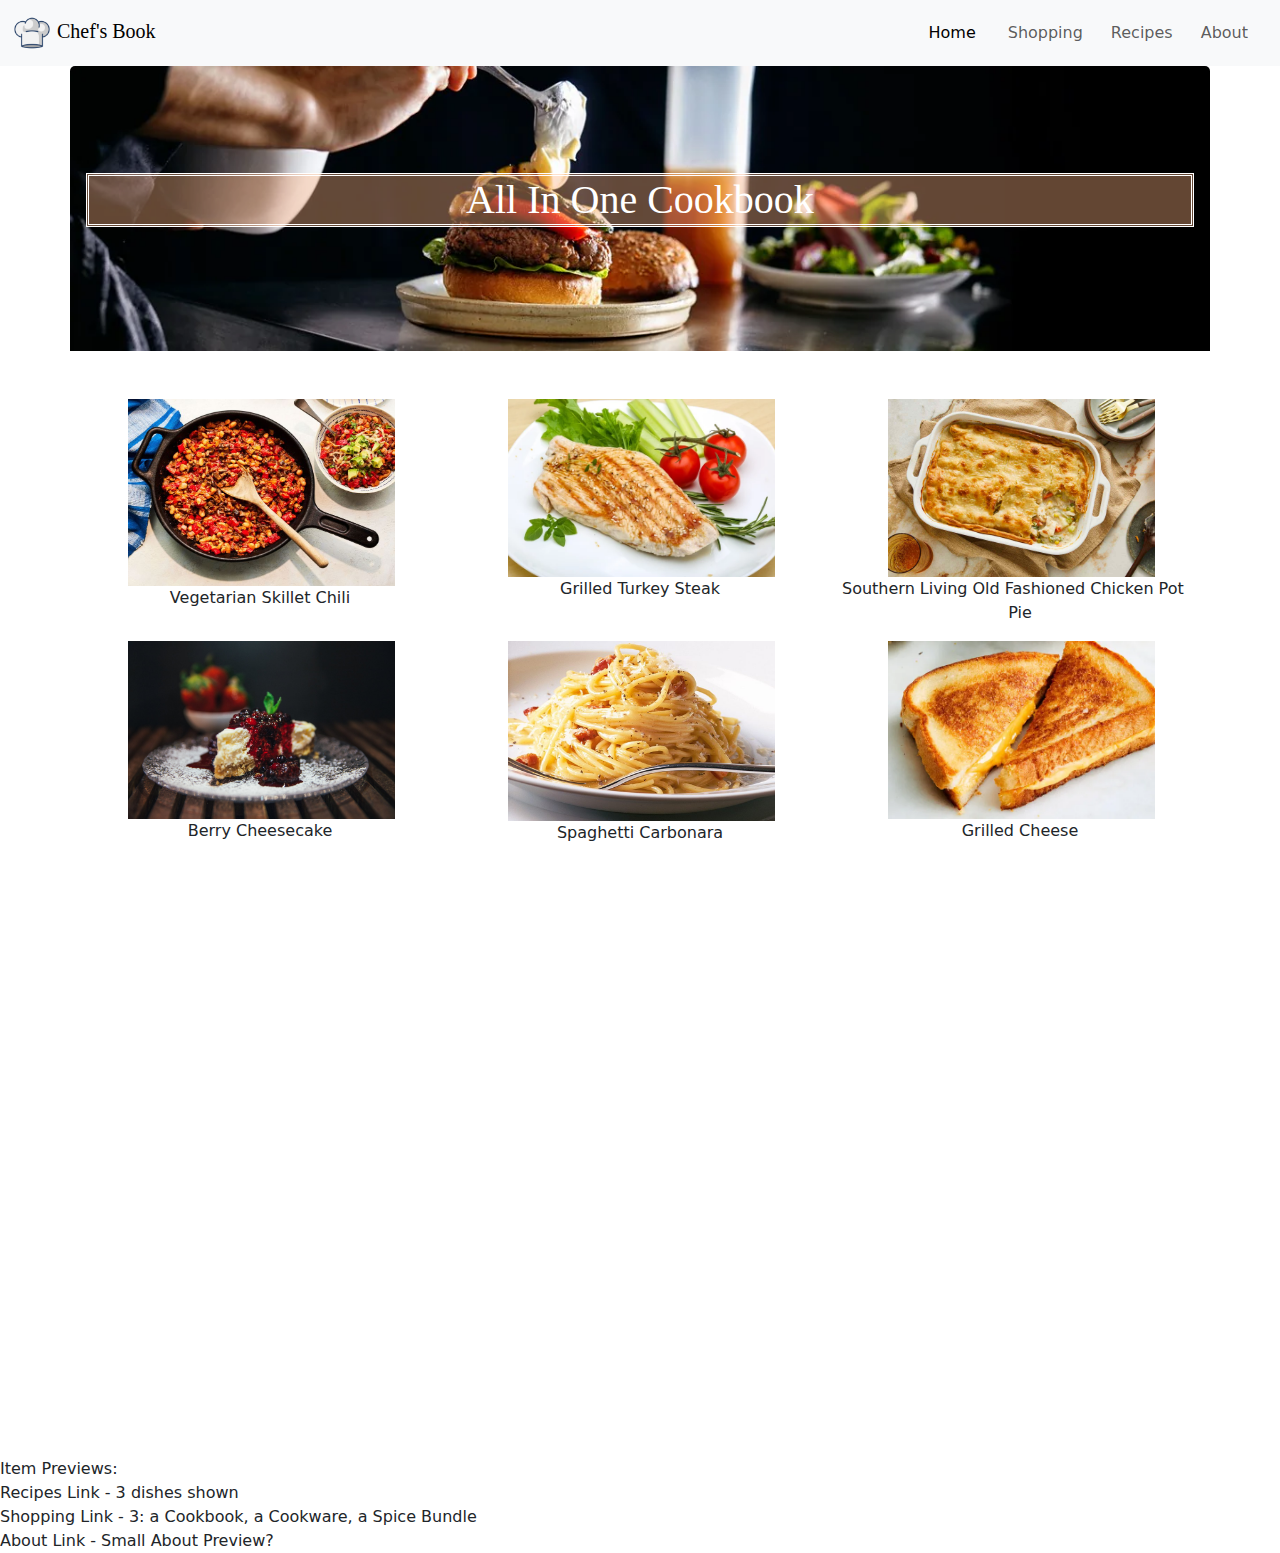
<file: index.html>
<!DOCTYPE html>
<html lang="en">
    <head>
        <meta charset="UTF-8" />
        <meta name="viewport" content="width=device-width, initial-scale=1.0">
        
        <link href="https://cdn.jsdelivr.net/npm/bootstrap@5.3.3/dist/css/bootstrap.min.css" rel="stylesheet" integrity="sha384-QWTKZyjpPEjISv5WaRU9OFeRpok6YctnYmDr5pNlyT2bRjXh0JMhjY6hW+ALEwIH" crossorigin="anonymous">
        <script src="https://cdn.jsdelivr.net/npm/bootstrap@5.3.3/dist/js/bootstrap.bundle.min.js" integrity="sha384-YvpcrYf0tY3lHB60NNkmXc5s9fDVZLESaAA55NDzOxhy9GkcIdslK1eN7N6jIeHz" crossorigin="anonymous"></script>
        
        <title>All In One Cookbook</title>
        <link rel="stylesheet" href="style.css">
    </head>
    <body>  

        <!---------- Navbar ---------->
        
       <nav class="navbar bg-light navbar-expand-md">
            <div class="container-fluid">
                <a class="navbar-brand" href="#" style="font-family: cursive;"><img src="chef%20hat%20icon.png" alt="..." width="40px"> Chef's Book</a>
                <button 
                        class="navbar-toggler" 
                        type="button" 
                        data-bs-toggle="collapse" 
                        data-bs-target="#navControl1" 
                        aria-controls="navControl1" 
                        aria-expanded="false" 
                        aria-label="Toggle Navigation">
                        <span class="navbar-toggler-icon"></span>
                </button>
                <div class="collapse navbar-collapse" id="navControl1">
                    <div class="navbar-nav" style="margin-left: auto;">
                        <a class="nav-link active" aria-current="page" href="#" style="padding-right: 24px">Home</a>
                        <a class="nav-link" href="Index2.html" style="padding-right: 20px">Shopping</a>
                        <a class="nav-link" href="#" style="padding-right: 20px">Recipes</a>
                        <a class="nav-link" href="#" style="padding-right: 20px">About</a>
                    </div>
                </div>
            </div>     
        </nav>
        
        
        
        <!---------- Banner Image ---------->  
        
        
        <div class="container">
            <div class="row">
                <div class="col-xl-12 col-md-12 col-sm-12 g-0">
                    <div class="card border-0">
                        <img class="card-img-top img-fluid" width="100%" src="Dish_Images/preparing_burger.jpg.webp" alt="...">
                        <div class="card-img-overlay">
                            <h1 class="card-title text-center" id="titleText1">All In One Cookbook</h1>
                        </div>
                    </div>
                </div>
            </div>
        </div>
        
        
        
        
        <!---------- Items Image ---------->
        
        <br>
        
        
        
        
        
        
        
        <div class="container border-left mt-md-4 mt-sm-0">
            <div class="row">
                
                
                <!--------------------------------->
                
                <div class="col-xl-4 col-md-6 col-sm-12">
                    <img class="foodImg" style=height:77%; src="Dish_Images/Vegetarian_Skillet_Chili.jpeg">
                    <p class="foodimgText">Vegetarian Skillet Chili</p>
                </div>
                
                <!--------------------------------->
                
                <div class="col-xl-4 col-md-6 col-sm-12">
                    <img class="foodImg" src="Dish_Images/grilled_turkey_steak.jpeg">
                    <p class="foodimgText">Grilled Turkey Steak</p>
                </div>
                
                <!--------------------------------->
                
                <div class="col-xl-4 col-md-6 col-sm-12">
                    <img class="foodImg" src="Dish_Images/southern_living_old_fashioned_chicken_pot_pie.jpeg">
                    <p class="foodimgText">Southern Living Old Fashioned Chicken Pot Pie</p>
                </div>
                
                <!--------------------------------->
                
                <div class="col-xl-4 col-md-6 col-sm-12">
                    <img class="foodImg" src="Dish_Images/berry_cheesecake.jpg">
                    <p class="foodimgText">Berry Cheesecake</p>
                </div>
                
                <!--------------------------------->
                
                <div class="col-xl-4 col-md-6 col-sm-12">
                    <img class="foodImg" style=height:75%; src="Dish_Images/spaghetti_carbonara.jpeg">
                    <p class="foodimgText">Spaghetti Carbonara</p></div>
                
                <!--------------------------------->
                
                <div class="col-xl-4 col-md-6 col-sm-12">
                    <img class="foodImg" src="Dish_Images/grilled_cheese.webp">
                    <p class="foodimgText">Grilled Cheese</p>
                </div>
            
                <!--------------------------------->
                
            </div>  
        </div>
        
        
        
        
        
        
        <br><br><br><br><br><br><br><br><br><br><br><br>
        <br><br><br><br><br><br><br><br><br><br><br><br>
        
        Item Previews:
        
        <br>
        
        Recipes Link - 3 dishes shown
        
        <br>
        
        Shopping Link - 3: a Cookbook, a Cookware, a Spice Bundle
        
        <br>
        
        About Link - Small About Preview?
        
        
        
        
        
        

    </body>
</html>
</file>
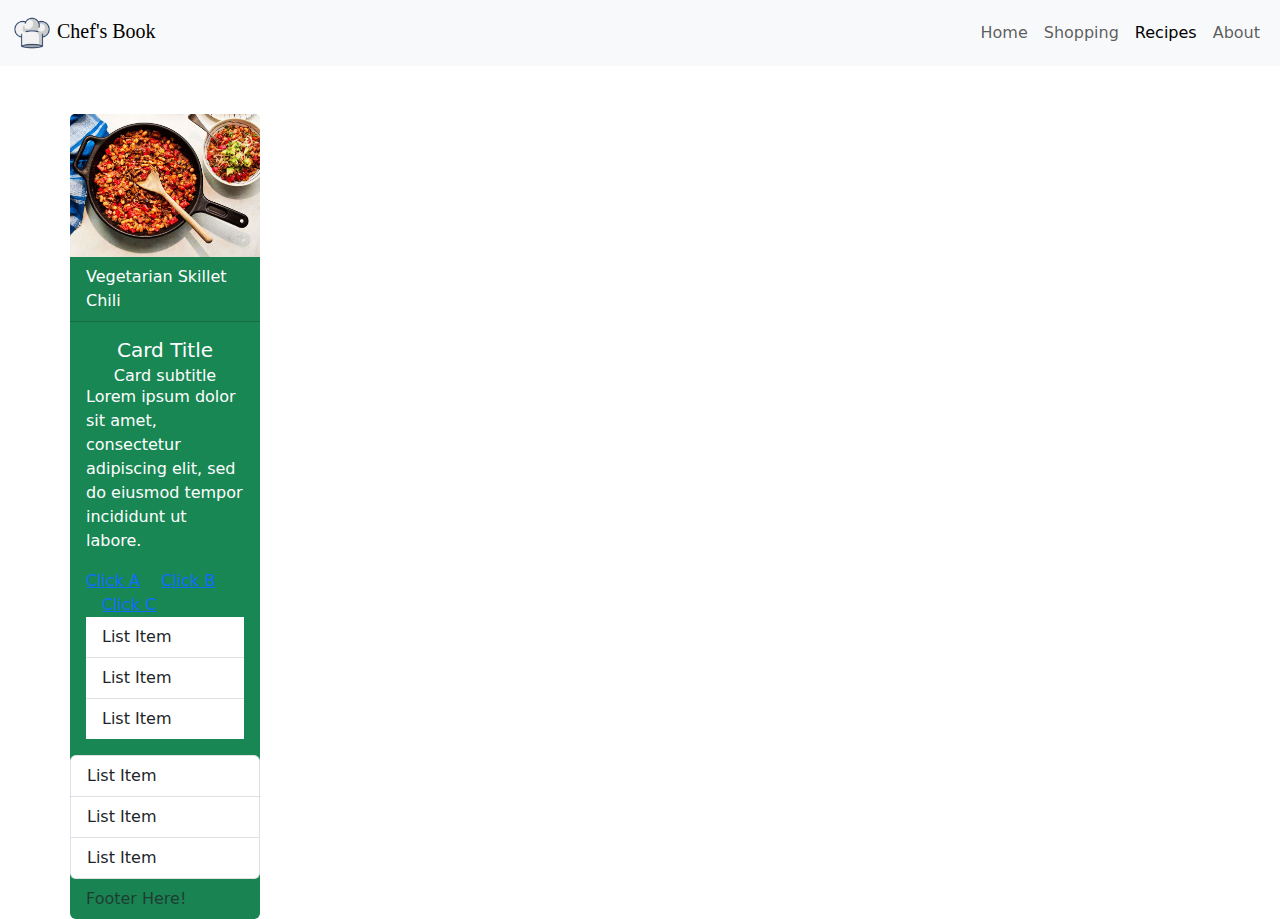
<file: Index-VSC.html>
<!DOCTYPE html>
<html lang="en">
    <head>
        <meta charset="UTF-8" />
        <meta name="viewport" content="width=device-width, initial-scale=1.0">
        
        <link href="https://cdn.jsdelivr.net/npm/bootstrap@5.3.3/dist/css/bootstrap.min.css" rel="stylesheet" integrity="sha384-QWTKZyjpPEjISv5WaRU9OFeRpok6YctnYmDr5pNlyT2bRjXh0JMhjY6hW+ALEwIH" crossorigin="anonymous">
        <script src="https://cdn.jsdelivr.net/npm/bootstrap@5.3.3/dist/js/bootstrap.bundle.min.js" integrity="sha384-YvpcrYf0tY3lHB60NNkmXc5s9fDVZLESaAA55NDzOxhy9GkcIdslK1eN7N6jIeHz" crossorigin="anonymous"></script>
        
        <title>All In One Cookbook</title>
        <link rel="stylesheet" href="style.css">
    </head>
    <body>  

        <!---------- Navbar ---------->
        
       <nav class="navbar bg-light navbar-expand-md">
            <div class="container-fluid">
                <a class="navbar-brand" href="#" style="font-family: cursive;"><img src="chef%20hat%20icon.png" alt="..." width="40px"> Chef's Book</a>
                <button 
                        class="navbar-toggler" 
                        type="button" 
                        data-bs-toggle="collapse" 
                        data-bs-target="#navControl1" 
                        aria-controls="navControl1" 
                        aria-expanded="false" 
                        aria-label="Toggle Navigation">
                        <span class="navbar-toggler-icon"></span>
                </button>
                <div class="collapse navbar-collapse" id="navControl1">
                    <div class="navbar-nav" style="margin-left: auto;">
                        <a class="nav-link" href="index.html">Home</a>
                        <a class="nav-link" href="Index2.html">Shopping</a>
                        <a class="nav-link active" aria-current="page" href="#">Recipes</a>
                        <a class="nav-link" href="#">About</a>
                    </div>
                </div>
            </div>     
        </nav>
        
        <!---------- Food ---------->
        
        <br>
        
        
        
        
                <div class="container border-left mt-md-4 mt-sm-0">
            
            <div class="row">
                <div class="col-xl-2 col-md-4 col-sm-6 g-0">
                    <div class="card border-0 text-bg-success">
                        <img class="card-img-top" src="Dish_Images/Vegetarian_Skillet_Chili.jpeg" alt="Image of Vegetarian Skillet Chili">
                        <div class="card-header">Vegetarian Skillet Chili</div>
                        <div class="card-body">
                            <h5 class="card-title text-center">Card Title</h5>
                            <h6 class="card-subtitle text-center">Card subtitle</h6>
                            <p class="card-text">Lorem ipsum dolor sit amet, consectetur adipiscing elit, sed do eiusmod tempor incididunt ut labore.</p>
                            <a class="card-link" href="#">Click A</a>
                            <a class="card-link" href="#">Click B</a>
                            <a class="card-link" href="#">Click C</a>
                            <ul class="list-group list-group-flush">
                                <li class="list-group-item">List Item</li>
                                <li class="list-group-item">List Item</li>
                                <li class="list-group-item">List Item</li>
                            </ul>
                        </div>
                        <ul class="list-group">
                                <li class="list-group-item">List Item</li>
                                <li class="list-group-item">List Item</li>
                                <li class="list-group-item">List Item</li>
                            </ul>
                        <div class="card-footer text-muted">Footer Here!</div>
                    </div>
                </div>
            </div>
        </div>        
        
        
        
        
        
        
        
        
        
        
        
        
        
        
        
        
        
        
        
        
        
        
        
        
        
        
        
        
        
        
        
        
        
        
        
        
        
        
    </body>
</html>
</file>
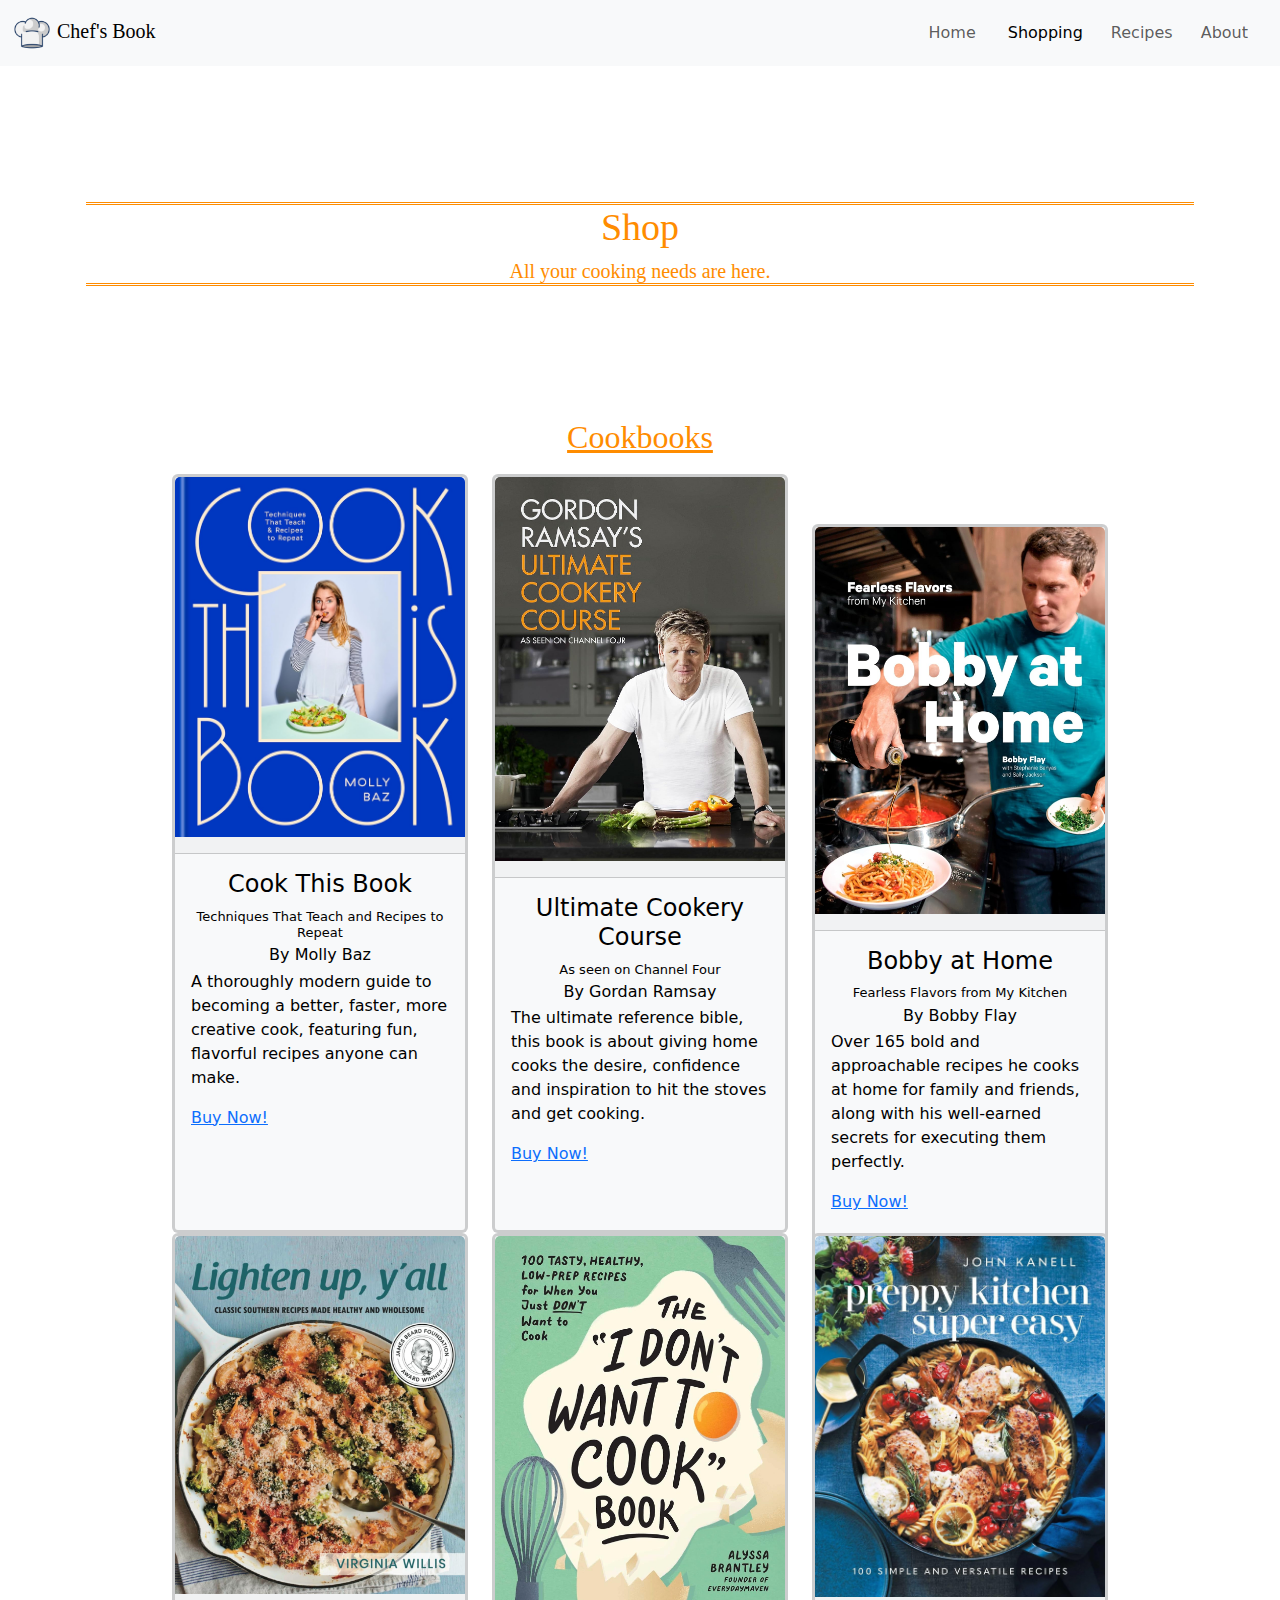
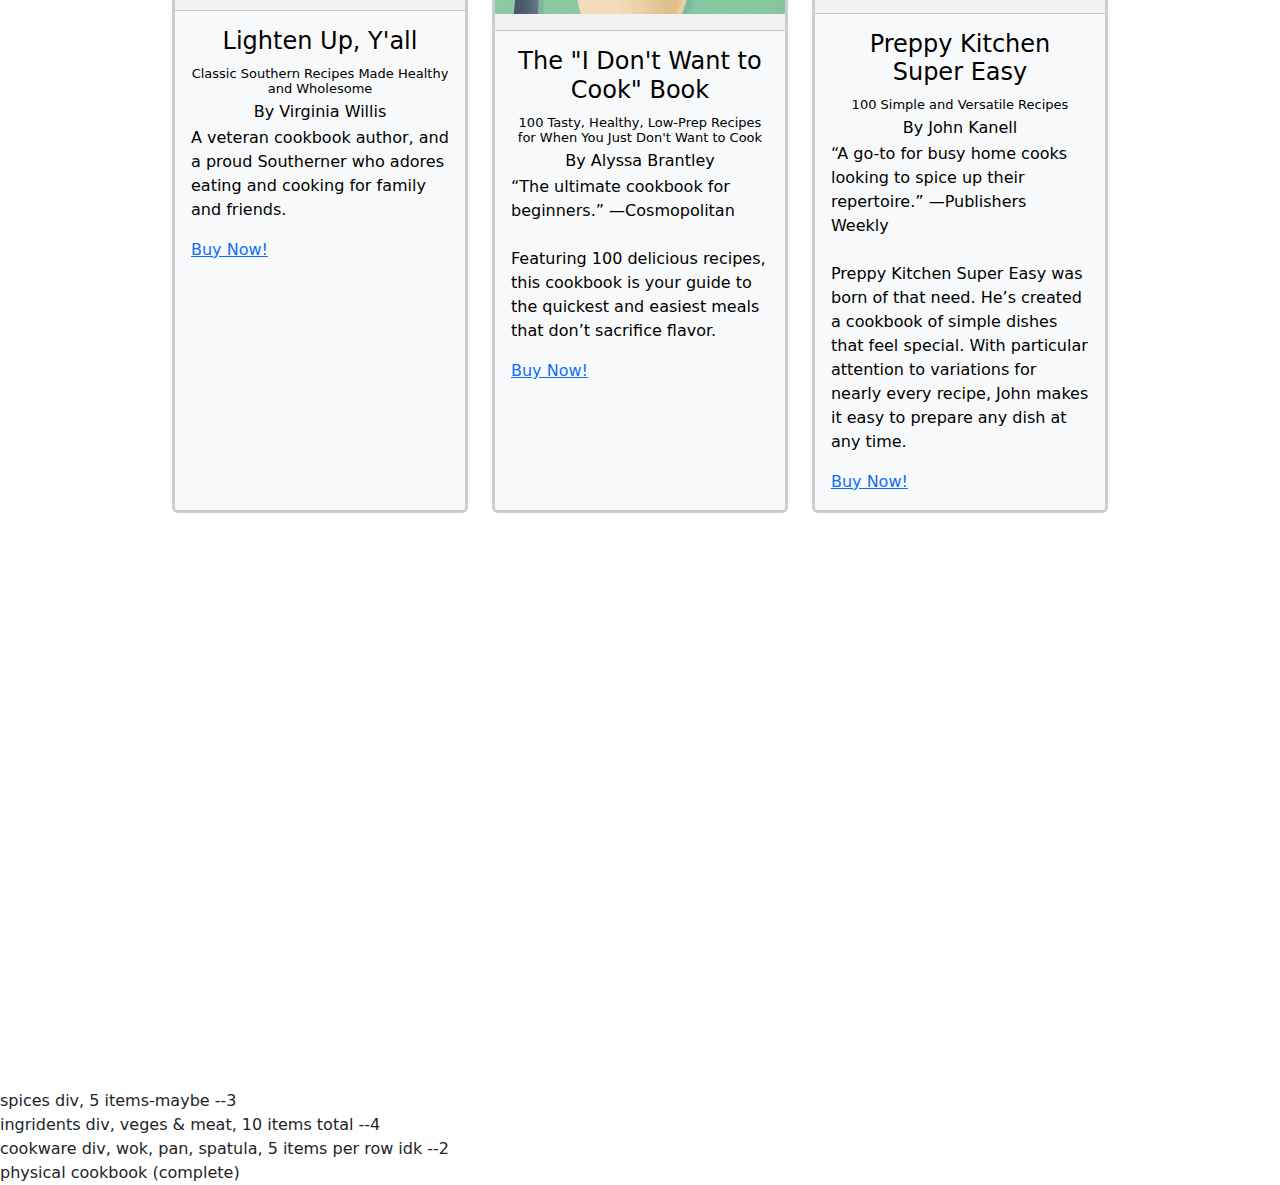
<file: Index2.html>
<!DOCTYPE html>
<html lang="en">
    <head>
        <meta charset="UTF-8" />
        <meta name="viewport" content="width=device-width, initial-scale=1.0">
        
        <link href="https://cdn.jsdelivr.net/npm/bootstrap@5.3.3/dist/css/bootstrap.min.css" rel="stylesheet" integrity="sha384-QWTKZyjpPEjISv5WaRU9OFeRpok6YctnYmDr5pNlyT2bRjXh0JMhjY6hW+ALEwIH" crossorigin="anonymous">
        <script src="https://cdn.jsdelivr.net/npm/bootstrap@5.3.3/dist/js/bootstrap.bundle.min.js" integrity="sha384-YvpcrYf0tY3lHB60NNkmXc5s9fDVZLESaAA55NDzOxhy9GkcIdslK1eN7N6jIeHz" crossorigin="anonymous"></script>
        
        <title>All In One Cookbook - Shopping</title>
        <link rel="stylesheet" href="style.css">
    </head>
    <body>  

      
        <!---------- Navbar ---------->
        
       <nav class="navbar bg-light navbar-expand-md">
            <div class="container-fluid">
                <a class="navbar-brand" href="#" style="font-family: cursive;"><img src="chef%20hat%20icon.png" alt="..." width="40px"> Chef's Book</a>
                <button 
                        class="navbar-toggler" 
                        type="button" 
                        data-bs-toggle="collapse" 
                        data-bs-target="#navControl1" 
                        aria-controls="navControl1" 
                        aria-expanded="false" 
                        aria-label="Toggle Navigation">
                        <span class="navbar-toggler-icon"></span>
                </button>
                <div class="collapse navbar-collapse" id="navControl1">
                    <div class="navbar-nav" style="margin-left: auto;">
                        <a class="nav-link" href="index.html" style="padding-right: 24px">Home</a>
                        <a class="nav-link active" aria-current="page" href="#" style="padding-right: 20px">Shopping</a>
                        <a class="nav-link" href="#" style="padding-right: 20px">Recipes</a>
                        <a class="nav-link" href="#" style="padding-right: 20px">About</a>
                    </div>
                </div>
            </div>     
        </nav>

        <!---------- Shop Into Thing ---------->  

<br><br><br><br><br>
        
        <div class="container">
            <div class="row">
                <div class="col-xl-12 col-md-12 col-sm-12 g-0">
                    <div class="card border-0">
                        <div class="card-img-overlay">
                            <h1 class="card-title text-center titleText2" style="font-size:38px; border-top: double;">Shop</h1>
                            <h5 class="card-title text-center titleText2" style="border-bottom: double;">All your cooking needs are here.</h5>
                        </div>
                    </div>
                </div>
            </div>
        </div>      
        
        
<br><br><br><br><br><br><br><br><br>   
 
        

        <div class="container">
            <div class="row">
                <div class="col-xl-12 col-md-12 col-sm-12 g-0">
                    <div class="card border-0">
                        <div class="card-img-overlay">
                            <h2 class="card-title text-center titleText2"><u>Cookbooks</u></h2>
                        </div>
                    </div>
                </div>
            </div>
        </div>       
        
<br><br> 
        
<!--------------------------------------------------------------------------------------------------------------------->
        
        <div class="container border-left mt-md-4 mt-sm-0 " style="width:75% ">
            
            <div class="row">
                
                <!--------------------------------->
                
                <div class="col-xl-4 col-md-6 col-sm-12">                                   
                    <div class="card border-3 text-bg-light h-100">
                        <img class="card-img-top" src="Cookbooks_Images/Cook_This_Cookook.jpeg" alt="Image of Molly Baz's Cookbook">
                        <div class="card-header"></div>
                        <div class="card-body">
                            <h4 class="card-title text-center">Cook This Book</h4>
                            <h6 class="card-subtitle text-center" style="font-size:small; margin-top:10px">Techniques That Teach and Recipes to Repeat</h6>
                            <h6 class="card-subtitle text-center" style="font-size:medium; margin-top:5px; margin-bottom:5px">By Molly Baz</h6>
                            <p class="card-text">
                                
                                A thoroughly modern guide to becoming a better, faster, more creative cook, featuring fun, flavorful recipes anyone can make.
                            
                            </p>
                            <a class="card-link" href="https://www.amazon.com/dp/0593138279?_encoding=UTF8&psc=1&ref_=cm_sw_r_cp_ud_dp_ZFBEA3A5RX62KOM3NPNX_1&starsLeft=1">Buy Now!</a>
                        </div>
                    </div>    
                </div>
                   
                <!--------------------------------->
                    
                <div class="col-xl-4 col-md-6 col-sm-12">
                    <div class="card border-3 text-bg-light h-100">
                        <img class="card-img-top" src="Cookbooks_Images/Gordon_Ramsay's_Cookbook.jpeg" alt="Image of Gordan Ramsay's Cookbook">
                        <div class="card-header"></div>
                        <div class="card-body">
                            <h4 class="card-title text-center">Ultimate Cookery Course</h4>
                            <h6 class="card-subtitle text-center" style="font-size:small; margin-top:10px">As seen on Channel Four</h6>
                            <h6 class="card-subtitle text-center" style="font-size:medium; margin-top:5px; margin-bottom:5px">By Gordan Ramsay</h6>
                            <p class="card-text">
                                
                                The ultimate reference bible, this book is about giving home cooks the desire, confidence and inspiration to hit the stoves and get cooking.
                            
                            </p>
                            <a class="card-link" href="https://a.co/d/8IGDBrj">Buy Now!</a>
                        </div>
                    </div>                    
                    
                </div>
                   
                <!--------------------------------->
                
                <div class="col-xl-4 col-md-6 col-sm-12">
                    <div class="card border-3 text-bg-light h-100" style="margin-top: 50px">
                        <img class="card-img-top" src="Cookbooks_Images/Bobby's_Cookbook.jpeg" alt="Image of Bobby's Cookbook">
                        <div class="card-header"></div>
                        <div class="card-body">
                            <h4 class="card-title text-center">Bobby at Home</h4>
                            <h6 class="card-subtitle text-center" style="font-size:small; margin-top:10px">Fearless Flavors from My Kitchen</h6>
                            <h6 class="card-subtitle text-center" style="font-size:medium; margin-top:5px; margin-bottom:5px">By Bobby Flay</h6>
                            <p class="card-text">
                                
                                Over 165 bold and approachable recipes he cooks at home for family and friends, along with his well-earned secrets for executing them perfectly.
                            
                            </p>
                            <a class="card-link" href="https://www.amazon.com/dp/0385345917?_encoding=UTF8&psc=1&ref_=cm_sw_r_cp_ud_dp_P4WWNPM828R26YNWXDHT_5&starsLeft=1">Buy Now!</a>
                        </div>
                    </div>                    
                    
                </div>
                
                <!--------------------------------->
                
                <div class="col-xl-4 col-md-6 col-sm-12">
                    <div class="card border-3 text-bg-light h-100">
                        <img class="card-img-top" src="Cookbooks_Images/Lighten_Up.jpeg" alt="Image of Lighten Up Cookbook">
                        <div class="card-header"></div>
                        <div class="card-body">
                            <h4 class="card-title text-center">Lighten Up, Y'all</h4>
                            <h6 class="card-subtitle text-center" style="font-size:small; margin-top:10px">Classic Southern Recipes Made Healthy and Wholesome</h6>
                            <h6 class="card-subtitle text-center" style="font-size:medium; margin-top:5px; margin-bottom:5px">By Virginia Willis</h6>
                            <p class="card-text">
                                
                                A veteran cookbook author, and a proud Southerner who adores eating and cooking for family and friends. 
                            
                            </p>
                            <a class="card-link" href="https://a.co/d/iA1tCaD">Buy Now!</a>
                        </div>
                    </div>                    
                    
                </div>                   
               
                <!--------------------------------->
                
                <div class="col-xl-4 col-md-6 col-sm-12">
                    <div class="card border-3 text-bg-light h-100">
                        <img class="card-img-top" src="Cookbooks_Images/I_Don't_Want_to_Cookbook.jpeg" alt="Image of The I Don't Want to Cook-Book">
                        <div class="card-header"></div>
                        <div class="card-body">
                            <h4 class="card-title text-center">The "I Don't Want to Cook" Book</h4>
                            <h6 class="card-subtitle text-center" style="font-size:small; margin-top:10px">100 Tasty, Healthy, Low-Prep Recipes for When You Just Don't Want to Cook</h6>
                            <h6 class="card-subtitle text-center" style="font-size:medium; margin-top:5px; margin-bottom:5px">By Alyssa Brantley</h6>
                            <p class="card-text">
                                
                                “The ultimate cookbook for beginners.” —Cosmopolitan 
                                
                                <br><br>
                                
                                Featuring 100 delicious recipes, this cookbook is your guide to the quickest and easiest meals that don’t sacrifice flavor. 
                            
                            </p>
                            <a class="card-link" href="https://www.amazon.com/dp/1507219199?_encoding=UTF8&psc=1&ref_=cm_sw_r_cp_ud_dp_SC1WDZT049AJKPR7SY9V&starsLeft=1">Buy Now!</a>
                        </div>
                    </div>                    
                    
                </div>                    

                <!--------------------------------->
                
                <div class="col-xl-4 col-md-6 col-sm-12">
                    <div class="card border-3 text-bg-light h-100">
                        <img class="card-img-top" src="Cookbooks_Images/Preppy_Kitchen%20.jpeg" alt="Image of Preppy Kitchen Super Easy">
                        <div class="card-header"></div>
                        <div class="card-body">
                            <h4 class="card-title text-center">Preppy Kitchen Super Easy</h4>
                            <h6 class="card-subtitle text-center" style="font-size:small; margin-top:10px">100 Simple and Versatile Recipes</h6>
                            <h6 class="card-subtitle text-center" style="font-size:medium; margin-top:5px; margin-bottom:5px">By John Kanell</h6>
                            <p class="card-text">
                                
                                “A go-to for busy home cooks looking to spice up their repertoire.” —Publishers Weekly
                                
                                <br><br>
                                
                                Preppy Kitchen Super Easy was born of that need. He’s created a cookbook of simple dishes that feel special. With particular attention to variations for nearly every recipe, John makes it easy to prepare any dish at any time.
                            
                            </p>
                            <a class="card-link" href="">Buy Now!</a>
                        </div>
                    </div>                    
                    
                </div>
                
                <!--------------------------------->
                
                </div>
            </div> 
        
<!--------------------------------------------------------------------------------------------------------------------->           
            
                    
            
            
            
            
            
            
            
            
            
           
        
        
        
        
        
        
        
        
        
        
        
        
        
        
        
        
        
        <br><br><br><br><br><br><br><br><br><br><br><br>
        <br><br><br><br><br><br><br><br><br><br><br><br>
        
        spices div, 5 items-maybe --3
        
        <br>
        
        ingridents div, veges & meat, 10 items total    --4
        
        <br>
        
        cookware div, wok, pan, spatula, 5 items per row idk --2
        
        <br>
        
        physical cookbook (complete)

        
    </body>
</html>
</file>
<file: style.css>
#titleText1 {
        color: white;
        top: 36%;
        position: relative; 
        border:double;
        font-family: cursive; 
  
        background-color: rgba(255, 181, 131, 0.39);
    }


.links {
        text-align-last: center;
        font-family: cursive;
        font-size: 30px;
        margin-top: 5px;
    }


.foodImg {
        width: 75%;
        position: relative;
        left: 13%;
    }
.foodimgText {
        text-align-last: center;
    }






.titleText2 {
        color:darkorange ;
        font-family: cursive; 
 
    }
</file>
